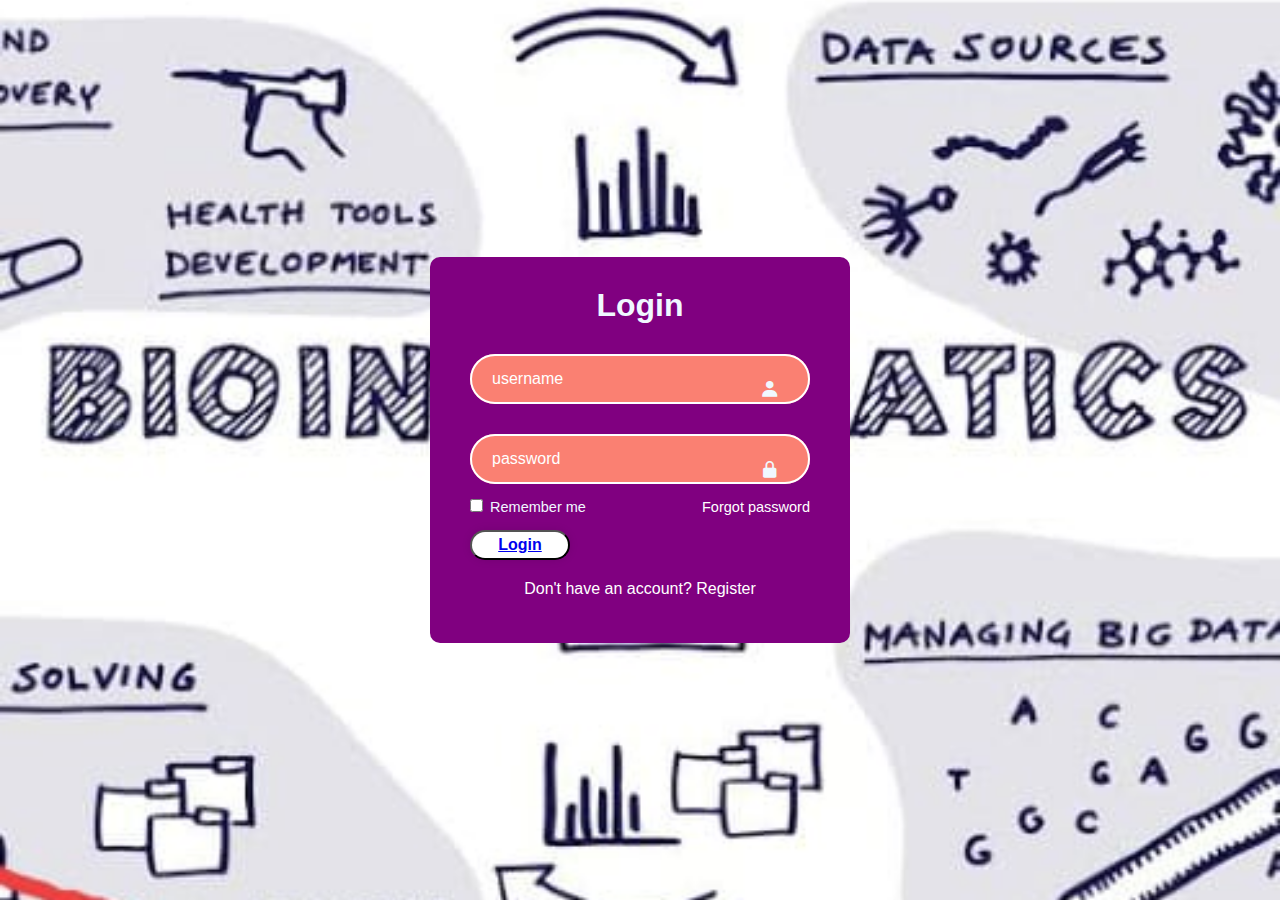
<file: index.html>
<!DOCTYPE html>
<html lang="en">

<head>
    <meta charset="UTF-8">
    <meta http-equiv="X-UA-Compatible" content="IE=edge">
    <meta name="viewport" content="width=device-width,initial-scale=1.0" initial-scale=1.0">
    <title> Login Form for google</title>
    <link rel="stylesheet" href="style1.css">
    <link href='https://unpkg.com/boxicons@2.1.4/css/boxicons.min.css' rel='stylesheet'>
</head>

<body>

    <div class="wrapper">
        <form action="">
            <h1>Login</h1>
            <div class="input-box">
                <input type="text" placeholder="username" required>
                <i class='bx bxs-user'></i>
            </div>
            <div class="input-box">
                <input type="password" placeholder="password" required>
                <i class='bx bxs-lock-alt'></i>
            </div>
            <div class="remember-forgot">
                <label><input type="checkbox"> Remember me</label>
                <a href="#"> Forgot password</a>
            </div>

            <button type="submit" class="btn"><a href="https://www.google.com/" target="_blank">Login</button>

            <div class="register-link">
                <p> Don't have an account? <a href="#"> Register</a></p>
            </div>
        </form>
    </div>
</body>

</html>
</file>
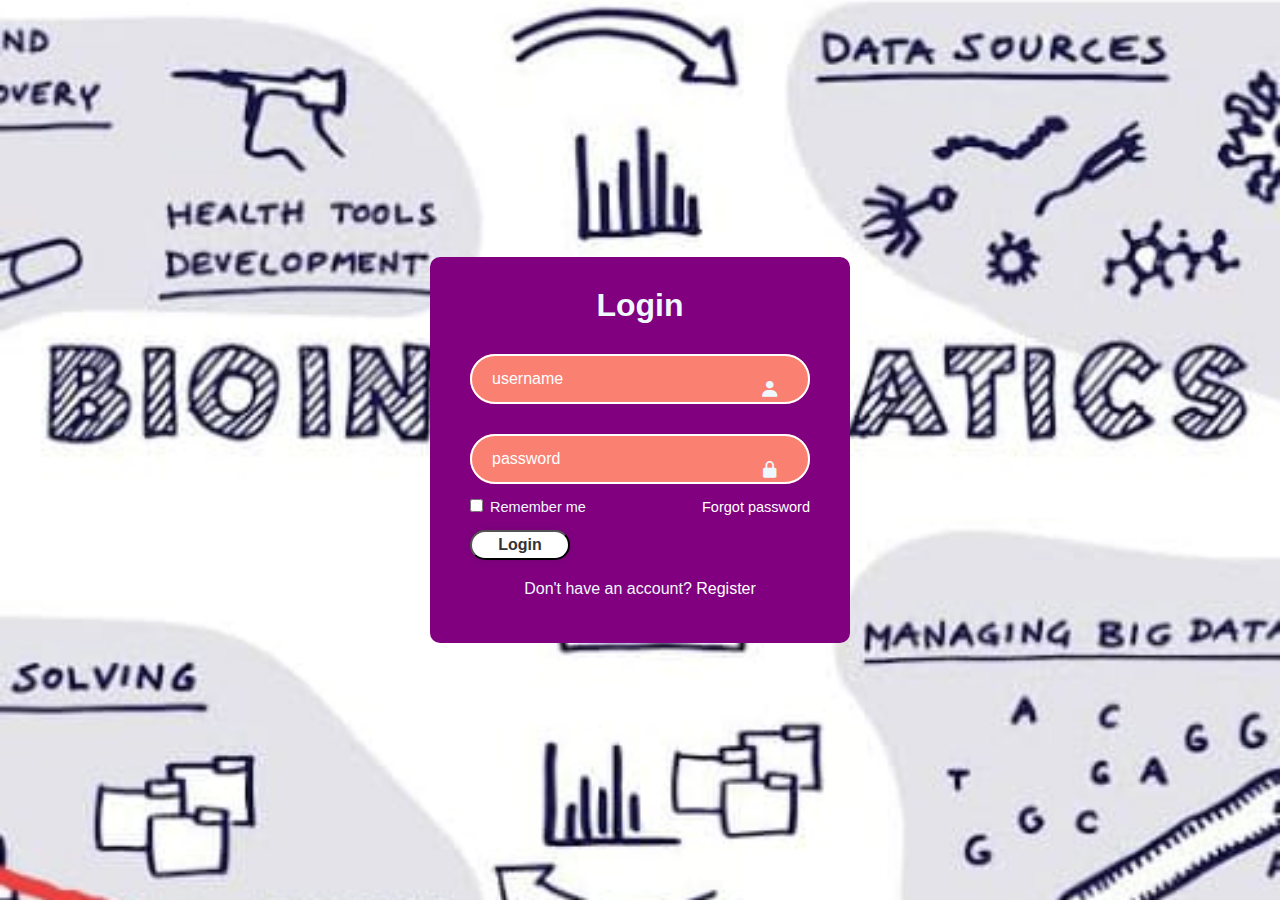
<file: html.html>
<!DOCTYPE html>
<html lang="en">

<head>
    <meta charset="UTF-8">
    <meta http-equiv="X-UA-Compatible" content="IE=edge">
    <meta name="viewport" content="width=device-width,initial-scale=1.0" initial-scale=1.0">
    <title> Login Form in Html and css</title>
    <link rel="stylesheet" href="style1.css">
    <link href='https://unpkg.com/boxicons@2.1.4/css/boxicons.min.css' rel='stylesheet'>
</head>

<body>

    <div class="wrapper">
        <form action="">
            <h1>Login</h1>
            <div class="input-box">
                <input type="text" placeholder="username" required>
                <i class='bx bxs-user'></i>
            </div>
            <div class="input-box">
                <input type="password" placeholder="password" required>
                <i class='bx bxs-lock-alt'></i>
            </div>
            <div class="remember-forgot">
                <label><input type="checkbox"> Remember me</label>
                <a href="#"> Forgot password</a>
            </div>

            <button type="submit" class="btn">Login</button>

            <div class="register-link">
                <p> Don't have an account? <a href="#"> Register</a></p>
            </div>
        </form>
    </div>
</body>

</html>
</file>
<file: style1.css>
/* @import url('https://fonts.googleapis.com/css2?family=Mozilla+Headline:wght@200..700&family=Roboto:ital,wght@0,100..900;1,100..900&display=swap'); */

* {
    margin: 0;
    padding: 0;
    box-sizing: border-box;
    font-family: "poopins", sans-serif;
}

body {
    display: flex;
    justify-content: center;
    align-items: center;
    min-height: 100vh;
    background-color: seagreen;
    background-image: url(img2.jpg);
    background-size: cover;
    background-position: center;

}

.wrapper {
    width: 420px;
    background-color: purple;
    color: aliceblue;
    border-radius: 10px;
    padding: 30px 40px;
}

.wrapper h1 {
    font: size 36px;
    text-align: center;
}

.wrapper .input-box {
    position: relative;
    width: 100%;
    height: 50px;
    background-color: salmon;
    margin: 30px 0;
    border-radius: 40px;
}

.input-box input {
    width: 100%;
    height: 100%;
    background: transparent;
    border: none;
    outline: none;
    border: 2px solid rgba(255, 255, 255, 2);
    border-radius: 40px;
    font-size: 16px;
    color: #fff;
    padding: 20px 45px 20px 20px;
}

.input-box input::placeholder {
    color: #fff;
}

.input-box i {
    position: absolute;
    right: 20px;
    top: 50%;
    transform: translate(-50%);
    font-size: 20px;
}

.wrapper .remember-forgot {
    display: flex;
    justify-content: space-between;
    font-size: 14.5px;
    margin: -15px 0 15px;
}

.remember-forgot label input {
    accent-color: #fff;
    margin-right: 3px;
}

.remember-forgot a {
    color: #fff;
    text-decoration: none;
}

.remember-forgot a:hover {
    text-decoration: underline;
}

.wrapper .btn {
    width: 100px;
    height: 30px;
    background: #fff;
    margin: none;
    outline: none;
    border-radius: 40px;
    box-shadow: 0 0 10px rgba(0, 0, 0, .1);
    cursor: pointer;
    font-size: 16px;
    color: #333;
    font-weight: 600;
}

.wrapper .register-link {
    font-family: 14.5;
    text-align: center;
    margin: 20px 0px 15px;
}

.wrapper .register-link p a {
    color: #fff;
    text-decoration: none;
    font-weight: none;

}

.register-link p a:hover {
    text-decoration: underline;
}
</file>
